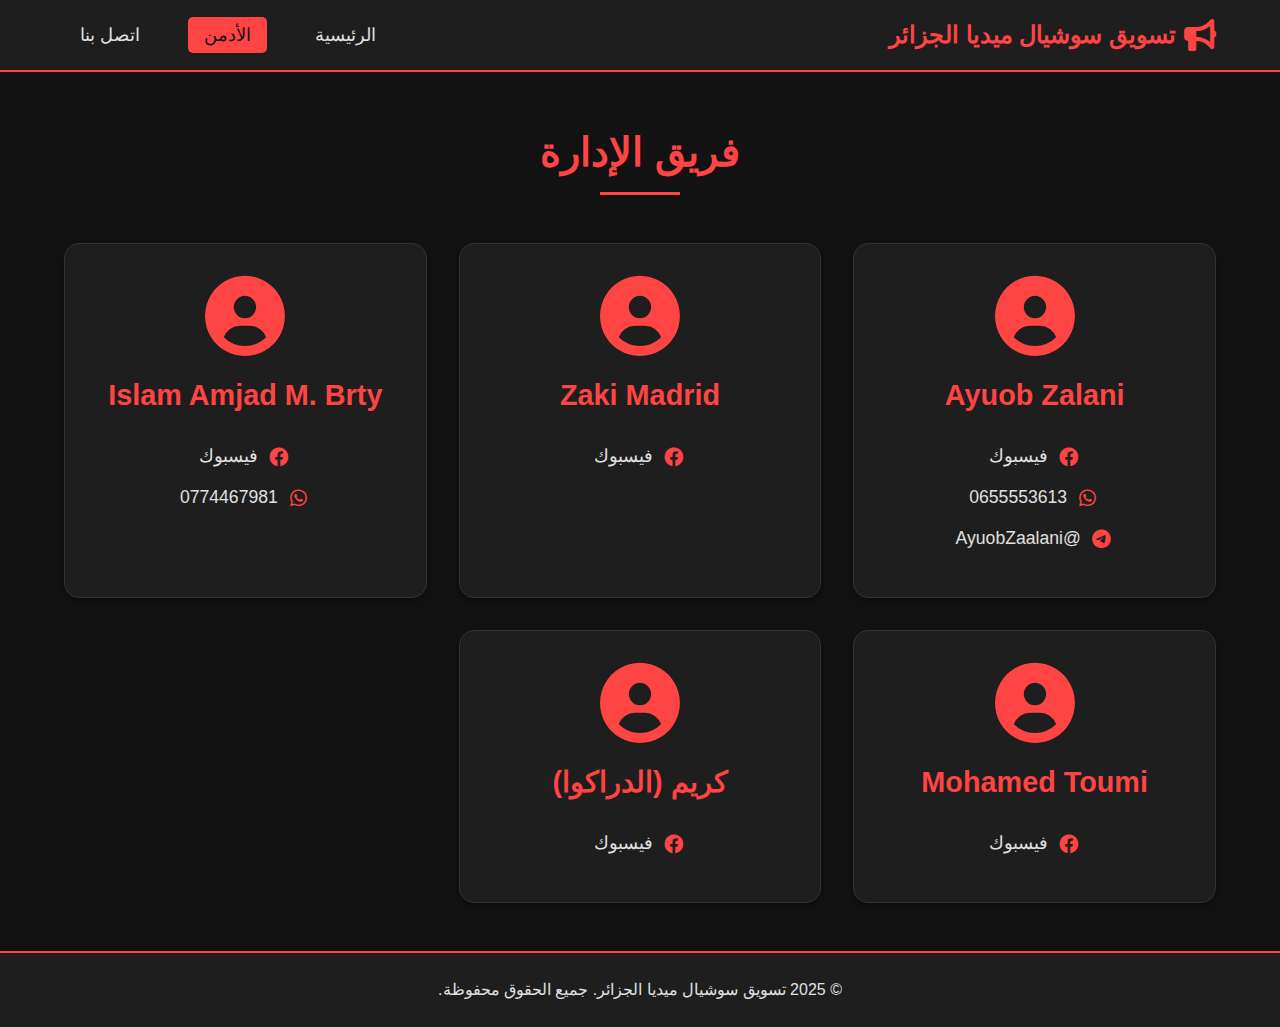
<file: admins.html>
<!DOCTYPE html>
<html lang="ar" dir="rtl">
<head>
    <meta charset="UTF-8">
    <meta name="viewport" content="width=device-width, initial-scale=1.0">
    <title>فريق الإدارة - تسويق سوشيال ميديا الجزائر</title>
    <meta name="description" content="تعرف على أدمنة مجموعة تسويق سوشيال ميديا الجزائر وطرق التواصل المباشر معهم.">
    <link rel="stylesheet" href="style.css">
    <link rel="stylesheet" href="https://cdnjs.cloudflare.com/ajax/libs/font-awesome/6.0.0-beta3/css/all.min.css">
</head>
<body>
    <header>
        <nav class="navbar">
            <div class="logo">
                <i class="fas fa-bullhorn"></i>
                <span>تسويق سوشيال ميديا الجزائر</span>
            </div>
            <ul class="nav-links">
                <li><a href="index.html">الرئيسية</a></li>
                <li><a href="admins.html" class="active">الأدمن</a></li>
                <li><a href="contact.html">اتصل بنا</a></li>
            </ul>
            <div class="burger">
                <i class="fas fa-bars"></i>
            </div>
        </nav>
    </header>

    <main>
        <section class="admins">
            <h2>فريق الإدارة</h2>
            <div class="admin-grid">
                <!-- Ayuob Zalani -->
                <div class="admin-card">
                    <i class="fas fa-user-circle"></i>
                    <h3>Ayuob Zalani</h3>
                    <div class="contact-info">
                        <p><i class="fab fa-facebook"></i> <a href="https://www.facebook.com/profile.php?id=61587261506920" target="_blank" rel="noopener noreferrer">فيسبوك</a></p>
                        <p><i class="fab fa-whatsapp"></i> <a href="https://wa.me/213655553613" target="_blank" rel="noopener noreferrer">0655553613</a></p>
                        <p><i class="fab fa-telegram"></i> <a href="https://t.me/AyuobZaalani" target="_blank" rel="noopener noreferrer">@AyuobZaalani</a></p>
                    </div>
                </div>

                <!-- Zaki Madrid -->
                <div class="admin-card">
                    <i class="fas fa-user-circle"></i>
                    <h3>Zaki Madrid</h3>
                    <div class="contact-info">
                        <p><i class="fab fa-facebook"></i> <a href="https://www.facebook.com/zaki.madrid.795094" target="_blank" rel="noopener noreferrer">فيسبوك</a></p>
                        <!-- معلومات أخرى ستضاف لاحقاً -->
                    </div>
                </div>

                <!-- Islam Amjad M. Brty -->
                <div class="admin-card">
                    <i class="fas fa-user-circle"></i>
                    <h3>Islam Amjad M. Brty</h3>
                    <div class="contact-info">
                        <p><i class="fab fa-facebook"></i> <a href="https://www.facebook.com/profile.php?id=61587432521899" target="_blank" rel="noopener noreferrer">فيسبوك</a></p>
                        <p><i class="fab fa-whatsapp"></i> <a href="https://wa.me/213774467981" target="_blank" rel="noopener noreferrer">0774467981</a></p>
                    </div>
                </div>

                <!-- Mohamed Toumi -->
                <div class="admin-card">
                    <i class="fas fa-user-circle"></i>
                    <h3>Mohamed Toumi</h3>
                    <div class="contact-info">
                        <p><i class="fab fa-facebook"></i> <a href="https://www.facebook.com/profile.php?id=61578192294937" target="_blank" rel="noopener noreferrer">فيسبوك</a></p>
                    </div>
                </div>

                <!-- الدراكوا (كريم) / Saif al-Din Zwak -->
                <div class="admin-card">
                    <i class="fas fa-user-circle"></i>
                    <h3>كريم (الدراكوا)</h3>
                    <div class="contact-info">
                        <p><i class="fab fa-facebook"></i> <a href="https://www.facebook.com/SaifalDinZwak" target="_blank" rel="noopener noreferrer">فيسبوك</a></p>
                    </div>
                </div>
            </div>
        </section>
    </main>

    <footer>
        <p>&copy; 2025 تسويق سوشيال ميديا الجزائر. جميع الحقوق محفوظة.</p>
    </footer>

    <script src="script.js"></script>
</body>
</html>
</file>
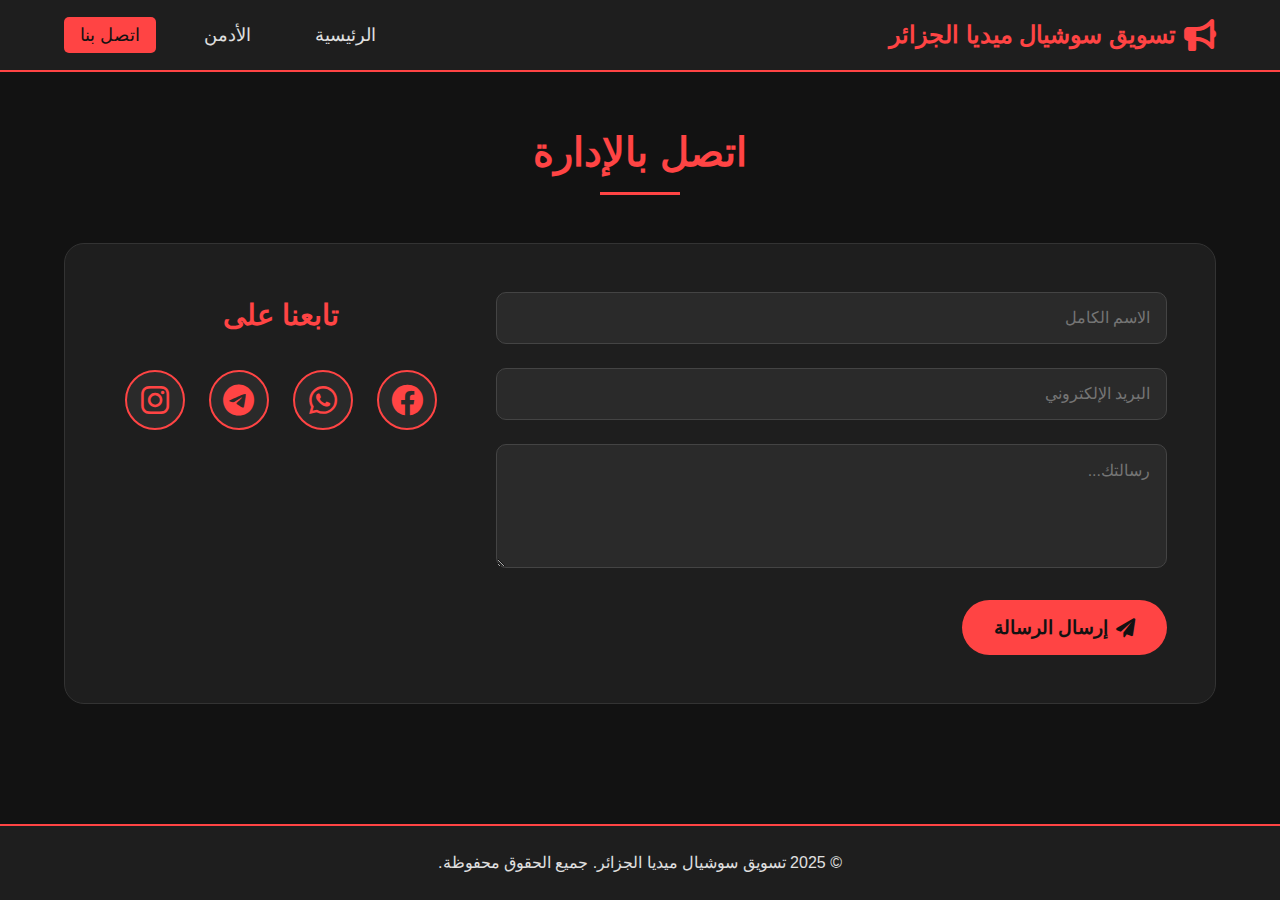
<file: contact.html>
<!DOCTYPE html>
<html lang="ar" dir="rtl">
<head>
    <meta charset="UTF-8">
    <meta name="viewport" content="width=device-width, initial-scale=1.0">
    <title>اتصل بنا - تسويق سوشيال ميديا الجزائر</title>
    <meta name="description" content="تواصل مع إدارة مجموعة تسويق سوشيال ميديا الجزائر عبر النموذج أو عبر روابط التواصل الاجتماعي.">
    <link rel="stylesheet" href="style.css">
    <link rel="stylesheet" href="https://cdnjs.cloudflare.com/ajax/libs/font-awesome/6.0.0-beta3/css/all.min.css">
</head>
<body>
    <header>
        <nav class="navbar">
            <div class="logo">
                <i class="fas fa-bullhorn"></i>
                <span>تسويق سوشيال ميديا الجزائر</span>
            </div>
            <ul class="nav-links">
                <li><a href="index.html">الرئيسية</a></li>
                <li><a href="admins.html">الأدمن</a></li>
                <li><a href="contact.html" class="active">اتصل بنا</a></li>
            </ul>
            <div class="burger">
                <i class="fas fa-bars"></i>
            </div>
        </nav>
    </header>

    <main>
        <section class="contact">
            <h2>اتصل بالإدارة</h2>
            <div class="contact-container">
                <form id="contact-form" class="contact-form">
                    <input type="text" name="name" placeholder="الاسم الكامل" required>
                    <input type="email" name="email" placeholder="البريد الإلكتروني" required>
                    <textarea name="message" rows="5" placeholder="رسالتك..." required></textarea>
                    <button type="submit"><i class="fas fa-paper-plane"></i> إرسال الرسالة</button>
                </form>
                <div class="social-links">
                    <h3>تابعنا على</h3>
                    <div class="social-icons">
                        <a href="https://facebook.com/groups/732914548780246/" target="_blank" rel="noopener noreferrer" aria-label="فيسبوك"><i class="fab fa-facebook"></i></a>
                        <a href="https://wa.me/213655553613" target="_blank" rel="noopener noreferrer" aria-label="واتساب"><i class="fab fa-whatsapp"></i></a>
                        <a href="https://t.me/AyuobZaalani" target="_blank" rel="noopener noreferrer" aria-label="تليغرام"><i class="fab fa-telegram"></i></a>
                        <a href="https://instagram.com" target="_blank" rel="noopener noreferrer" aria-label="انستغرام"><i class="fab fa-instagram"></i></a>
                    </div>
                </div>
            </div>
        </section>
    </main>

    <footer>
        <p>&copy; 2025 تسويق سوشيال ميديا الجزائر. جميع الحقوق محفوظة.</p>
    </footer>

    <script src="script.js"></script>
</body>
</html>
</file>
<file: style.css>
/* إعدادات عامة */
* {
    margin: 0;
    padding: 0;
    box-sizing: border-box;
    font-family: 'Segoe UI', Tahoma, Geneva, Verdana, sans-serif;
}

body {
    background-color: #121212;
    color: #e0e0e0;
    line-height: 1.6;
    display: flex;
    flex-direction: column;
    min-height: 100vh;
}

/* تخصيص شريط التمرير */
::-webkit-scrollbar {
    width: 10px;
}
::-webkit-scrollbar-track {
    background: #1e1e1e;
}
::-webkit-scrollbar-thumb {
    background: #ff4444;
    border-radius: 5px;
}
::-webkit-scrollbar-thumb:hover {
    background: #ff6666;
}

/* الروابط */
a {
    text-decoration: none;
    color: #ff4444;
    transition: color 0.3s;
}
a:hover {
    color: #ff6666;
}

/* شريط التنقل */
.navbar {
    display: flex;
    justify-content: space-between;
    align-items: center;
    padding: 1rem 5%;
    background-color: #1e1e1e;
    border-bottom: 2px solid #ff4444;
    position: sticky;
    top: 0;
    z-index: 100;
}

.logo {
    display: flex;
    align-items: center;
    gap: 0.5rem;
    font-size: 1.5rem;
    font-weight: bold;
    color: #ff4444;
}

.logo i {
    font-size: 2rem;
}

.nav-links {
    display: flex;
    list-style: none;
    gap: 2rem;
}

.nav-links a {
    color: #e0e0e0;
    font-size: 1.1rem;
    padding: 0.5rem 1rem;
    border-radius: 5px;
    transition: background-color 0.3s, color 0.3s;
}

.nav-links a:hover, .nav-links a.active {
    background-color: #ff4444;
    color: #121212;
}

.burger {
    display: none;
    font-size: 1.8rem;
    color: #ff4444;
    cursor: pointer;
}

/* التذييل */
footer {
    text-align: center;
    padding: 1.5rem;
    background-color: #1e1e1e;
    border-top: 2px solid #ff4444;
    margin-top: auto;
}

/* الصفحة الرئيسية */
.hero {
    display: flex;
    align-items: center;
    justify-content: space-between;
    padding: 3rem 5%;
    gap: 2rem;
    flex-wrap: wrap;
}

.hero-content {
    flex: 1;
    min-width: 300px;
}

.logo-large {
    display: flex;
    align-items: center;
    gap: 1rem;
    margin-bottom: 1.5rem;
}

.logo-large i {
    font-size: 4rem;
    color: #ff4444;
}

.logo-large h1 {
    font-size: 2.5rem;
    color: #ff4444;
}

.flag {
    font-size: 2.5rem;
}

.description {
    font-size: 1.2rem;
    margin-bottom: 2rem;
    line-height: 1.8;
}

.member-count {
    background: linear-gradient(145deg, #1e1e1e, #2a2a2a);
    border-radius: 20px;
    padding: 1.5rem 2rem;
    display: inline-block;
    box-shadow: 0 4px 15px rgba(255, 68, 68, 0.3);
    margin-bottom: 2rem;
    border: 1px solid #ff4444;
}

.member-count .count {
    font-size: 3.5rem;
    font-weight: bold;
    color: #ff4444;
    display: block;
    line-height: 1;
}

.member-count .label {
    font-size: 1.3rem;
    color: #e0e0e0;
    letter-spacing: 2px;
}

.btn-join {
    display: inline-block;
    background-color: #ff4444;
    color: #121212;
    padding: 1rem 2.5rem;
    font-size: 1.3rem;
    border-radius: 50px;
    font-weight: bold;
    box-shadow: 0 4px 15px rgba(255, 68, 68, 0.5);
    transition: transform 0.3s, box-shadow 0.3s, background-color 0.3s;
}

.btn-join i {
    margin-left: 0.5rem;
}

.btn-join:hover {
    background-color: #ff6666;
    transform: scale(1.05);
    box-shadow: 0 6px 20px rgba(255, 68, 68, 0.7);
    color: #121212;
}

.hero-image {
    flex: 1;
    min-width: 300px;
    text-align: center;
}

.hero-image img {
    max-width: 100%;
    border-radius: 20px;
    border: 3px solid #ff4444;
    box-shadow: 0 0 30px rgba(255, 68, 68, 0.3);
}

/* صفحة الأدمن */
.admins {
    padding: 3rem 5%;
}

.admins h2 {
    text-align: center;
    font-size: 2.5rem;
    color: #ff4444;
    margin-bottom: 3rem;
    position: relative;
}

.admins h2::after {
    content: '';
    display: block;
    width: 80px;
    height: 3px;
    background-color: #ff4444;
    margin: 0.5rem auto 0;
}

.admin-grid {
    display: grid;
    grid-template-columns: repeat(auto-fit, minmax(300px, 1fr));
    gap: 2rem;
    max-width: 1200px;
    margin: 0 auto;
}

.admin-card {
    background-color: #1e1e1e;
    border-radius: 15px;
    padding: 2rem;
    text-align: center;
    border: 1px solid #333;
    transition: transform 0.3s, box-shadow 0.3s;
    box-shadow: 0 4px 10px rgba(0,0,0,0.3);
}

.admin-card:hover {
    transform: translateY(-10px);
    box-shadow: 0 10px 25px rgba(255, 68, 68, 0.4);
    border-color: #ff4444;
}

.admin-card i.fa-user-circle {
    font-size: 5rem;
    color: #ff4444;
    margin-bottom: 1rem;
}

.admin-card h3 {
    font-size: 1.8rem;
    margin-bottom: 1.5rem;
    color: #ff4444;
}

.contact-info p {
    margin: 0.8rem 0;
    font-size: 1.1rem;
    display: flex;
    align-items: center;
    justify-content: center;
    gap: 0.5rem;
}

.contact-info i {
    color: #ff4444;
    width: 25px;
    font-size: 1.2rem;
}

.contact-info a {
    color: #e0e0e0;
    transition: color 0.3s;
}

.contact-info a:hover {
    color: #ff4444;
}

/* صفحة اتصل بنا */
.contact {
    padding: 3rem 5%;
}

.contact h2 {
    text-align: center;
    font-size: 2.5rem;
    color: #ff4444;
    margin-bottom: 3rem;
    position: relative;
}

.contact h2::after {
    content: '';
    display: block;
    width: 80px;
    height: 3px;
    background-color: #ff4444;
    margin: 0.5rem auto 0;
}

.contact-container {
    display: flex;
    flex-wrap: wrap;
    gap: 3rem;
    max-width: 1200px;
    margin: 0 auto;
    background-color: #1e1e1e;
    border-radius: 20px;
    padding: 3rem;
    border: 1px solid #333;
}

.contact-form {
    flex: 2;
    min-width: 300px;
}

.contact-form input,
.contact-form textarea {
    width: 100%;
    padding: 1rem;
    margin-bottom: 1.5rem;
    background-color: #2a2a2a;
    border: 1px solid #444;
    border-radius: 10px;
    color: #e0e0e0;
    font-size: 1rem;
    transition: border-color 0.3s, box-shadow 0.3s;
}

.contact-form input:focus,
.contact-form textarea:focus {
    outline: none;
    border-color: #ff4444;
    box-shadow: 0 0 10px rgba(255, 68, 68, 0.3);
}

.contact-form button {
    background-color: #ff4444;
    color: #121212;
    padding: 1rem 2rem;
    border: none;
    border-radius: 50px;
    font-size: 1.2rem;
    font-weight: bold;
    cursor: pointer;
    transition: background-color 0.3s, transform 0.3s;
    display: inline-flex;
    align-items: center;
    gap: 0.5rem;
}

.contact-form button:hover {
    background-color: #ff6666;
    transform: scale(1.02);
}

.social-links {
    flex: 1;
    min-width: 250px;
    text-align: center;
}

.social-links h3 {
    font-size: 1.8rem;
    color: #ff4444;
    margin-bottom: 2rem;
}

.social-icons {
    display: flex;
    justify-content: center;
    gap: 1.5rem;
    flex-wrap: wrap;
}

.social-icons a {
    display: inline-flex;
    align-items: center;
    justify-content: center;
    width: 60px;
    height: 60px;
    background-color: #2a2a2a;
    border-radius: 50%;
    color: #ff4444;
    font-size: 2rem;
    transition: all 0.3s;
    border: 2px solid #ff4444;
}

.social-icons a:hover {
    background-color: #ff4444;
    color: #121212;
    transform: translateY(-5px);
}

/* التجاوب مع الهواتف */
@media (max-width: 768px) {
    .nav-links {
        display: none;
        flex-direction: column;
        position: absolute;
        top: 70px;
        right: 0;
        width: 100%;
        background-color: #1e1e1e;
        padding: 1rem 0;
        border-bottom: 2px solid #ff4444;
        text-align: center;
    }
    
    .nav-links.active {
        display: flex;
    }
    
    .burger {
        display: block;
    }
    
    .hero {
        flex-direction: column;
        text-align: center;
    }
    
    .logo-large {
        justify-content: center;
    }
    
    .member-count {
        display: block;
        text-align: center;
    }
    
    .contact-container {
        flex-direction: column;
        padding: 2rem;
    }
}

/* تأثيرات إضافية */
@keyframes fadeIn {
    from { opacity: 0; transform: translateY(20px); }
    to { opacity: 1; transform: translateY(0); }
}

.hero, .admins, .contact {
    animation: fadeIn 0.8s ease-out;
  }
</file>
